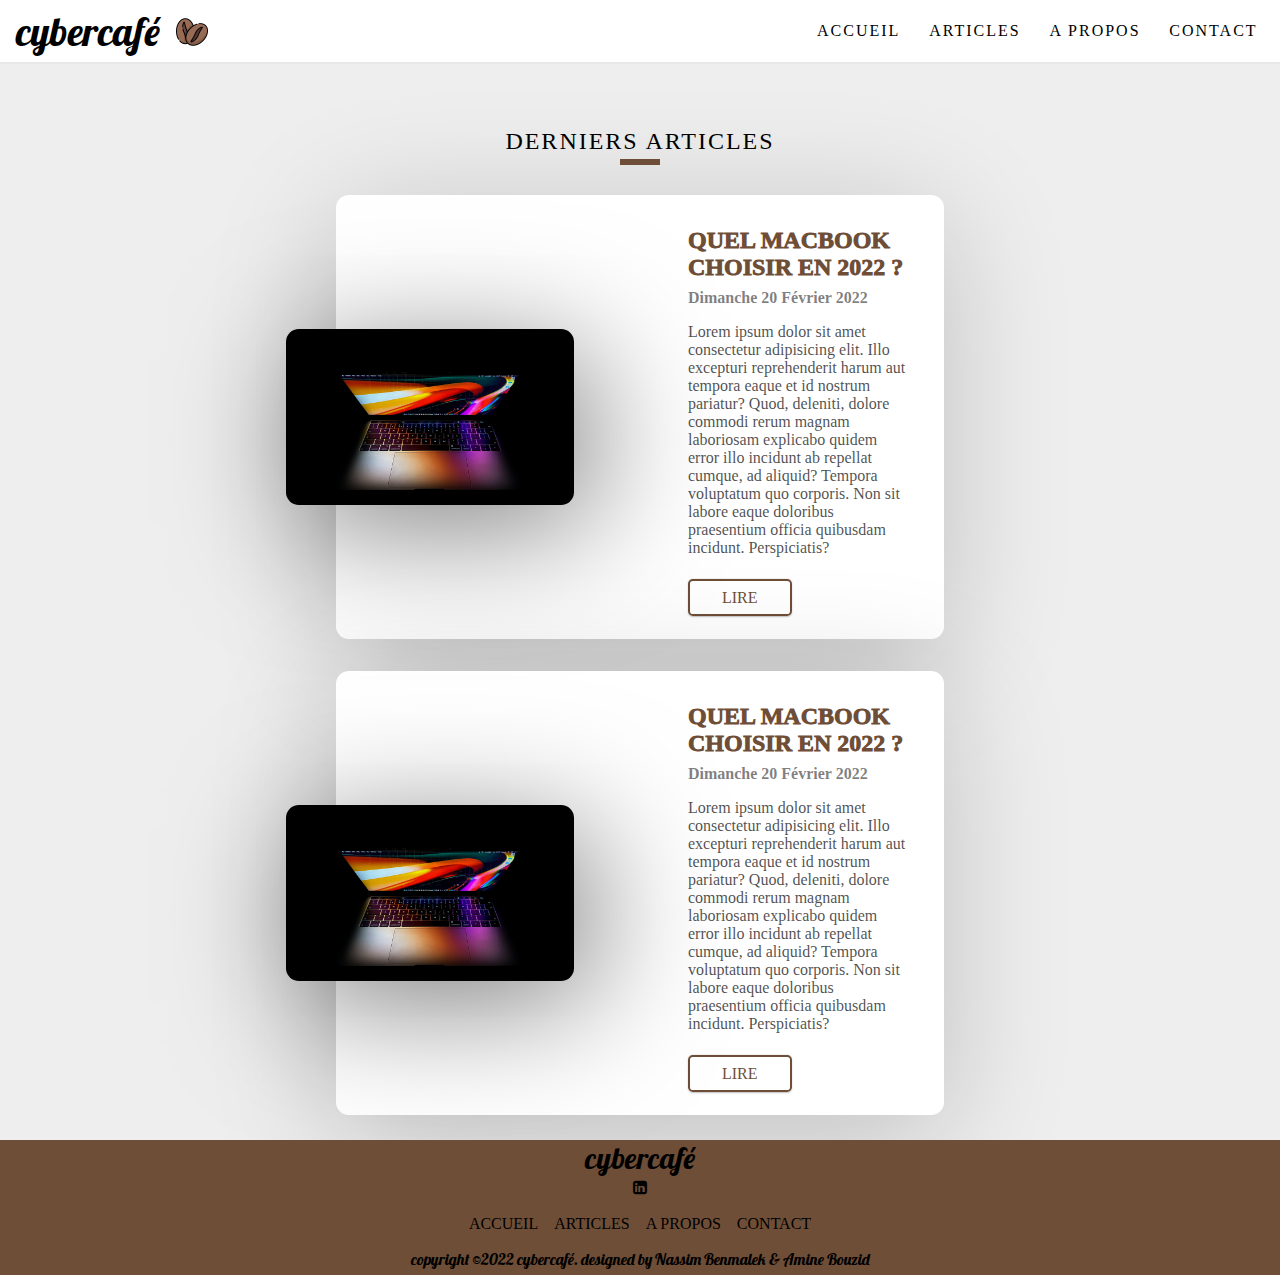
<file: html/index.html>
<!DOCTYPE html>
<html lang="en">
  <head>
    <meta charset="UTF-8" />
    <meta http-equiv="X-UA-Compatible" content="IE=edge" />
    <meta name="viewport" content="width=device-width, initial-scale=1.0" />
    <title>Cyber café</title>
    <link rel="stylesheet" href="http://stackpath.bootstrapcdn.com/font-awesome/4.7.0/css/font-awesome.min.css">
    <link rel="stylesheet" type="text/css" href="/css/header.css" />
    <link rel="stylesheet" type="text/css" href="/css/latests.css" />
    <link rel="stylesheet" type="text/css" href="/css/post_card.css" />
    <link rel="stylesheet" type="text/css" href="/css/footer.css" />
    
  <body>
    <header>
      <a href="#" class="logo"
        >cybercafé
        <div class="icon">
          <img src="/images/coffee-beans (1).png" alt="">
        </div>
      </a>
      <div class="menuToggle"></div>
      <ul class="navigation">
        <li id="1"><a href="/html/index.html">Accueil</a></li>
        <li id="2"><a href="/html/articles.html">Articles</a></li>
        <li id="3"><a href="/html/apropos.html">A propos</a></li>
        <li id="4"><a href="/html/contact.html">Contact</a></li>
      </ul>
    </header>

    <!-- les articles récents -->
    <section class="latests" id="latests">

      <div class="latests__title">
        <h2>Derniers articles</h2>
      </div>
      
      <div class="post">
        <div class="post__img">
          <img src="/images/macbook.jpg" alt="" />
        </div>

        <div class="post__info">
          <h1 class="post__title">Quel Macbook choisir en 2022 ?</h1>
          <div class="post__date">
            <span>Dimanche 20 Février 2022</span>
          </div>
          <p class="post__text">
            Lorem ipsum dolor sit amet consectetur adipisicing elit. Illo
            excepturi reprehenderit harum aut tempora eaque et id nostrum
            pariatur? Quod, deleniti, dolore commodi rerum magnam laboriosam
            explicabo quidem error illo incidunt ab repellat cumque, ad aliquid?
            Tempora voluptatum quo corporis. Non sit labore eaque doloribus
            praesentium officia quibusdam incidunt. Perspiciatis?
          </p>
          <a href="#" class="post__link">Lire</a>
        </div>
      </div>

          </div> <div class="post">
            <div class="post__img">
              <img src="/images/macbook.jpg" alt="" />
            </div>
    
            <div class="post__info">
              <h1 class="post__title">Quel Macbook choisir en 2022 ?</h1>
              <div class="post__date">
                <span>Dimanche 20 Février 2022</span>
              </div>
              <p class="post__text">
                Lorem ipsum dolor sit amet consectetur adipisicing elit. Illo
                excepturi reprehenderit harum aut tempora eaque et id nostrum
                pariatur? Quod, deleniti, dolore commodi rerum magnam laboriosam
                explicabo quidem error illo incidunt ab repellat cumque, ad aliquid?
                Tempora voluptatum quo corporis. Non sit labore eaque doloribus
                praesentium officia quibusdam incidunt. Perspiciatis?
              </p>
              <a href="#" class="post__link">Lire</a>
            </div>
            </div>
    
    </section>

    <footer>
      <a href="#" class="logo__footer">cybercafé</a>
      <ul class="socials">
        <li><a href="" class="linkedin"><i class="fa fa-linkedin-square"></i></a></li>
      </ul>
      <ul class="footer__navigation">
        <li><a href="/html/index.html">Accueil</a></li>
        <li><a href="/html/articles.html">Articles</a></li>
        <li><a href="/html/apropos.html">A propos</a></li>
        <li><a href="html/contact.html">Contact</a></li>
      </ul>
      <div class="footer__bottom">
        <p class="copyright">copyright &copy;2022 cybercafé. designed by <span>Nassim Benmalek & Amine Bouzid</span></p>
      </div>
    </footer>

    

    <script>
      const menuToggle = document.querySelector(".menuToggle");
      const navgation = document.querySelector(".navigation");
      const body = document.querySelector("body");

      menuToggle.onclick = function () {
        menuToggle.classList.toggle("active");
        navgation.classList.toggle("active");
        body.classList.toggle("active");
      };

      window.addEventListener("resize", function () {
        const navgation = document.querySelector(".navigation");
        const body = document.querySelector("body");
        if (window.screen.width > 700) {
          menuToggle.classList.remove("active");
          navgation.classList.remove("active");
          body.classList.remove("active");
        }
      });

      window.addEventListener("scroll", function () {
        const header = document.querySelector("header");
        const menuToggle = document.querySelector(".menuToggle");
        const logo = document.querySelector(".logo");
        const icon = document.querySelector(".icon");
        header.classList.toggle("sticky", window.scrollY > 0);
        logo.classList.toggle("sticky", window.scrollY > 0);
        menuToggle.classList.toggle("sticky", window.scrollY > 0);
        icon.classList.toggle("sticky", window.scrollY > 0);
      });
    </script>
  </body>
</html>
</file>
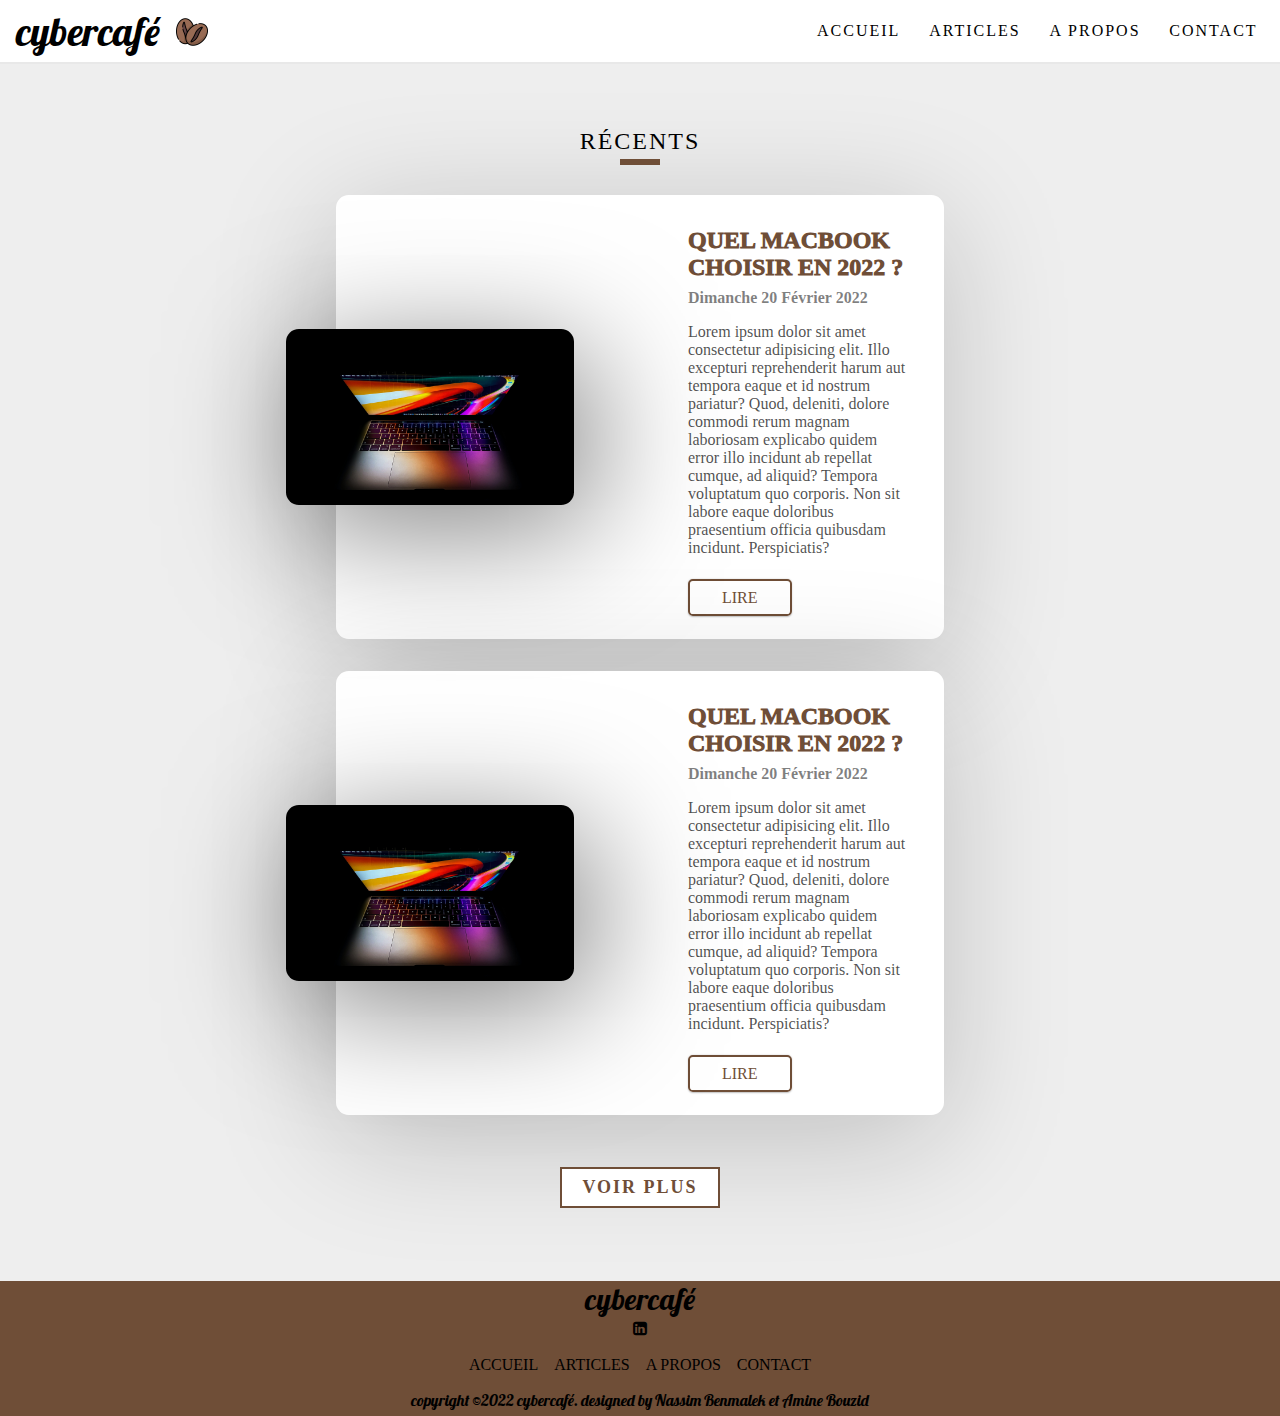
<file: html/articles.html>
<!DOCTYPE html>
<html lang="en">
  <head>
    <meta charset="UTF-8" />
    <meta http-equiv="X-UA-Compatible" content="IE=edge" />
    <meta name="viewport" content="width=device-width, initial-scale=1.0" />
    <title>cybercafé</title>
    <link rel="stylesheet" href="http://stackpath.bootstrapcdn.com/font-awesome/4.7.0/css/font-awesome.min.css">
    <link rel="stylesheet" type="text/css" href="/css/header.css" />
    <link rel="stylesheet" type="text/css" href="/css/post_card.css" />
    <link rel="stylesheet" type="text/css" href="/css/footer.css" />
    <link rel="stylesheet" type="text/css" href="/css/articles.css" />
    <link rel="stylesheet" type="text/css" href="/css/latests.css" />
  <body>
    <header>
      <a href="#" class="logo"
        >cybercafé
        <div class="icon">
          <img src="/images/coffee-beans (1).png" alt="">
        </div>
      </a>
      <div class="menuToggle"></div>
      <ul class="navigation">
        <li id="1"><a href="/html/index.html">Accueil</a></li>
        <li id="2"><a href="/html/articles.html">Articles</a></li>
        <li id="3"><a href="/html/apropos.html">A propos</a></li>
        <li id="4"><a href="/html/contact.html">Contact</a></li>
      </ul>
    </header>

    <!-- les articles  -->
    <section class="latests" id="latests">

      <div class="latests__title">
        <h2>Récents</h2>
      </div>
      
      <div class="post">
        <div class="post__img">
          <img src="/images/macbook.jpg" alt="" />
        </div>

        <div class="post__info">
          <h1 class="post__title">Quel Macbook choisir en 2022 ?</h1>
          <div class="post__date">
            <span>Dimanche 20 Février 2022</span>
          </div>
          <p class="post__text">
            Lorem ipsum dolor sit amet consectetur adipisicing elit. Illo
            excepturi reprehenderit harum aut tempora eaque et id nostrum
            pariatur? Quod, deleniti, dolore commodi rerum magnam laboriosam
            explicabo quidem error illo incidunt ab repellat cumque, ad aliquid?
            Tempora voluptatum quo corporis. Non sit labore eaque doloribus
            praesentium officia quibusdam incidunt. Perspiciatis?
          </p>
          <a href="#" class="post__link">Lire</a>
        </div>
      </div>

          </div> <div class="post">
            <div class="post__img">
              <img src="/images/macbook.jpg" alt="" />
            </div>
    
            <div class="post__info">
              <h1 class="post__title">Quel Macbook choisir en 2022 ?</h1>
              <div class="post__date">
                <span>Dimanche 20 Février 2022</span>
              </div>
              <p class="post__text">
                Lorem ipsum dolor sit amet consectetur adipisicing elit. Illo
                excepturi reprehenderit harum aut tempora eaque et id nostrum
                pariatur? Quod, deleniti, dolore commodi rerum magnam laboriosam
                explicabo quidem error illo incidunt ab repellat cumque, ad aliquid?
                Tempora voluptatum quo corporis. Non sit labore eaque doloribus
                praesentium officia quibusdam incidunt. Perspiciatis?
              </p>
              <a href="#" class="post__link">Lire</a>
            </div>
            </div>
            <a href="#" class="load_more">Voir plus</a>
    </section>

    <footer>
      <a href="#" class="logo__footer">cybercafé</a>
      <ul class="socials">
        <li><a href="" class="linkedin"><i class="fa fa-linkedin-square"></i></a></li>
      </ul>
      <ul class="footer__navigation">
        <li><a href="/html/index.html">Accueil</a></li>
        <li><a href="/html/articles.html">Articles</a></li>
        <li><a href="/html/apropos.html">A propos</a></li>
        <li><a href="/html/contact.html">Contact</a></li>
      </ul>
      <div class="footer__bottom">
        <p class="copyright">copyright &copy;2022 cybercafé. designed by <span>Nassim Benmalek et Amine Bouzid</span></p>
      </div>
    </footer>

    

    <script>


      const menuToggle = document.querySelector(".menuToggle");
      const navgation = document.querySelector(".navigation");
      const body = document.querySelector("body");

      menuToggle.onclick = function () {
        menuToggle.classList.toggle("active");
        navgation.classList.toggle("active");
        body.classList.toggle("active");
      };

      window.addEventListener("resize", function () {
        const navgation = document.querySelector(".navigation");
        const body = document.querySelector("body");
        if (window.screen.width > 700) {
          menuToggle.classList.remove("active");
          navgation.classList.remove("active");
          body.classList.remove("active");
        }
      });

      window.addEventListener("scroll", function () {
        const header = document.querySelector("header");
        const menuToggle = document.querySelector(".menuToggle");
        const logo = document.querySelector(".logo");
        const icon = document.querySelector(".icon");
        header.classList.toggle("sticky", window.scrollY > 0);
        logo.classList.toggle("sticky", window.scrollY > 0);
        menuToggle.classList.toggle("sticky", window.scrollY > 0);
        icon.classList.toggle("sticky", window.scrollY > 0);
      });
    </script>
  </body>
</html>
</file>
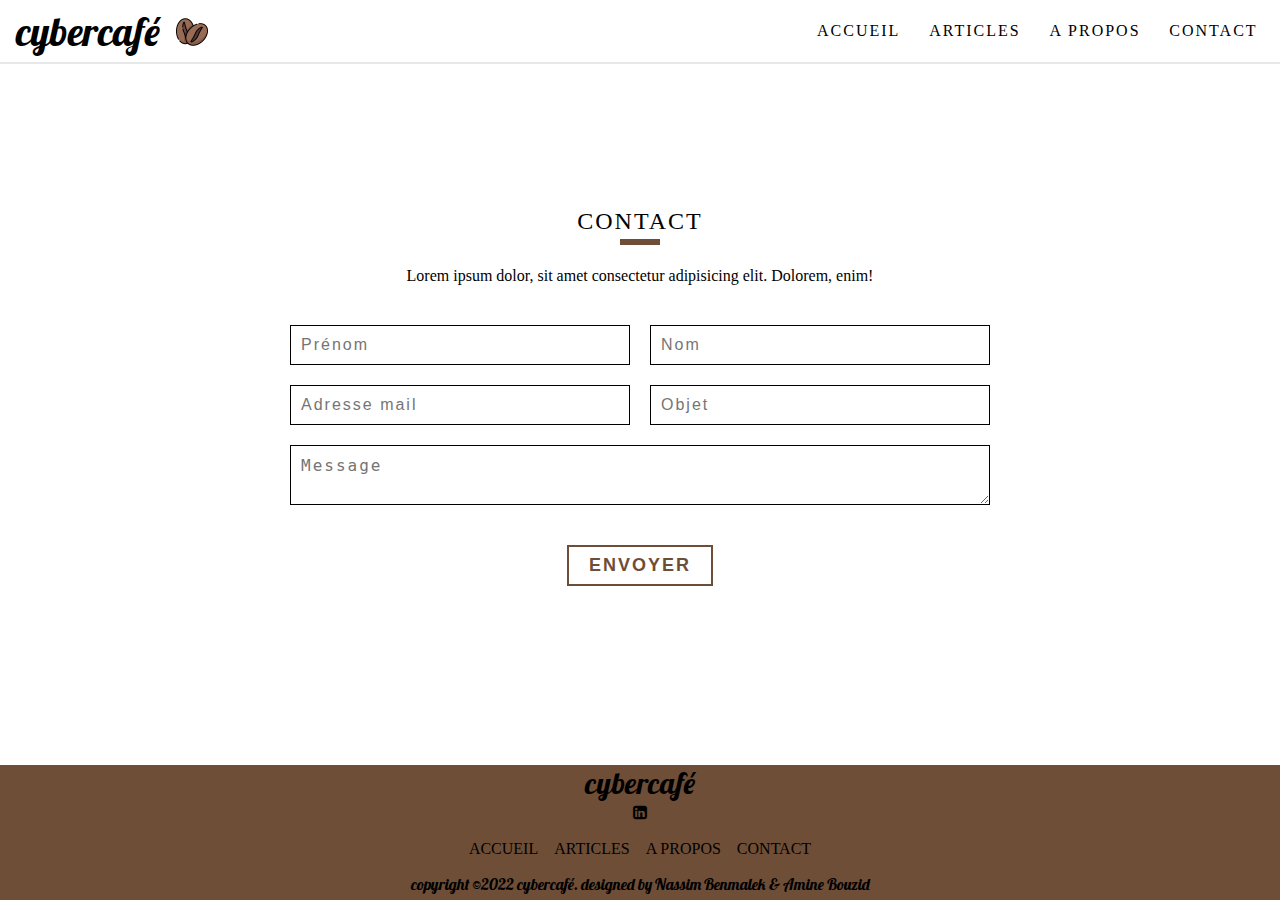
<file: html/contact.html>
<!DOCTYPE html>
<html lang="en">
  <head>
    <meta charset="UTF-8" />
    <meta http-equiv="X-UA-Compatible" content="IE=edge" />
    <meta name="viewport" content="width=device-width, initial-scale=1.0" />
    <title>Blog</title>
    <link rel="stylesheet" href="http://stackpath.bootstrapcdn.com/font-awesome/4.7.0/css/font-awesome.min.css">
    <link rel="stylesheet" type="text/css" href="/css/header.css" />
    <link rel="stylesheet" type="text/css" href="/css/footer.css" />
    <link rel="stylesheet" type="text/css" href="/css/contact.css" />
    <link rel="stylesheet" type="text/css" href="/css/post_card.css" />
  </head>
  
  <body>
    <header>
      <a href="#" class="logo"
        >cybercafé
        <div class="icon">
          <img src="/images/coffee-beans (1).png" alt="">
        </div>
      </a>
      <div class="menuToggle"></div>
      <ul class="navigation">
        <li id="1"><a href="/html/index.html">Accueil</a></li>
        <li id="2"><a href="/html/articles.html">Articles</a></li>
        <li id="3"><a href="/html/apropos.html">A propos</a></li>
        <li id="4"><a href="/html/contact.html">Contact</a></li>
      </ul>
    </header>

        <!-- Contact -->
    <section class="contact" id="contact">

      <div class="contact__title">
            <h2>Contact</h2>   
      </div>

      <p>Lorem ipsum dolor, sit amet consectetur adipisicing elit. Dolorem, enim!</p>
      
      <div class="formulaire">
          <div class="row">
            <input type="text" name="" placeholder="Prénom">
            <input type="text" name="" placeholder="Nom">
          </div>
          <div class="row">
            <input type="text" name="" placeholder="Adresse mail">
            <input type="text" name="" placeholder="Objet">
          </div>
          <div class="row2">
            <textarea placeholder="Message"></textarea>

          </div>
          <div class="row2">
            <input type="submit" name="" value="Envoyer" class="btn">
          </div>
      </div>
         
    </section>

    <footer>
      <a href="#" class="logo__footer">cybercafé</a>
      <ul class="socials">
        <li><a href="" class="linkedin"><i class="fa fa-linkedin-square"></i></a></li>
      </ul>
      <ul class="footer__navigation">
        <li><a href="/html/index.html">Accueil</a></li>
        <li><a href="/html/articles.html">Articles</a></li>
        <li><a href="/html/apropos.html">A propos</a></li>
        <li><a href="/html/contact.html">Contact</a></li>
      </ul>
      <div class="footer__bottom">
        <p class="copyright">copyright &copy;2022 cybercafé. designed by <span>Nassim Benmalek & Amine Bouzid</span></p>
      </div>
    </footer>


    <script>
      const menuToggle = document.querySelector(".menuToggle");
      const navgation = document.querySelector(".navigation");
      const body = document.querySelector("body");

      menuToggle.onclick = function () {
        menuToggle.classList.toggle("active");
        navgation.classList.toggle("active");
        body.classList.toggle("active");
      };

      window.addEventListener("resize", function () {
        const navgation = document.querySelector(".navigation");
        const body = document.querySelector("body");
        if (window.screen.width > 700) {
          menuToggle.classList.remove("active");
          navgation.classList.remove("active");
          body.classList.remove("active");
        }
      });

      window.addEventListener("scroll", function () {
        const header = document.querySelector("header");
        const menuToggle = document.querySelector(".menuToggle");
        header.classList.toggle("sticky", window.scrollY > 0);
        menuToggle.classList.toggle("sticky", window.scrollY > 0);
      });
    </script>
  </body>
</html>
</file>
<file: css/header.css>
@import url('https://fonts.googleapis.com/css2?family=Lobster&display=swap');
@import url('https://fonts.googleapis.com/css2?family=Bangers&family=Lobster&display=swap');

* {
  margin: 0;
  padding: 0;
  box-sizing: border-box;

}

body {
  background-color: #fffffff0;
  position: relative;
  min-height: 100vh;
}

header {
  position: fixed;
  top: 0;
  left: 0;
  width: 100%;
  height: 64px;
  background-color: white;
  display: flex;
  justify-content: space-between;
  align-items: center;
  border-bottom: 2px solid rgba(0, 0, 0, 0.09);
  transition: 0.5s;
  z-index: 10;
}

header.sticky {
  height: 30px;
  transition: 0.5s;
}
.menuToggle.sticky {
  width: 20px;
  height: 20px;
  background-size: 20px;
  transition: 0.5s;
}
.icon {
  margin-top: .3rem;
  margin-left: 0.5rem;
  position: relative;
  display: inline-block;
}
.icon img {
  width: 32px;
  height: 32px;
  margin-left: 0.5rem;
  position: relative;
  display: inline-block;
  transition: 0.5s;
}

header .logo {
  display: flex;
  flex-direction: row;
  align-items: center;
  justify-content: space-between;
  margin-left: 1rem;
  color: black;
  text-decoration: none;
  font-weight: 700px;
  font-size: 40px;
  font-family: 'Lobster';
  z-index: 10;
  transition: 0.5s;
}

.icon.sticky img {
  width: 18px;
  height: 18px;
  transition: 0.5s;
  margin-left: 0.1rem;
}

header .logo.sticky {
  font-size: 22px;
  transition: 0.5s;
}

header .logo span {
  font-weight: 700px;
}

.navigation {
  position: relative;
  display: flex;
  justify-content: center;
  align-items: center;
  visibility: visible;
}

.navigation li {
  position: relative;
  list-style: none;
  margin-right: 1rem;
  padding: 0.4rem;
}

.navigation a {
  text-decoration: none;
  color: black;
  font-weight: 500px;
  text-transform: uppercase;
  letter-spacing: 2px;
}

.navigation li.active {
  border-bottom: 2px solid #6f4e37;
}

.navigation li:hover {
  border-bottom: 2px solid #6f4e37;
}

.menuToggle {
  position: fixed;
  right: 0;
  margin-right: 1rem;
  width: 30px;
  height: 30px;
  background: url(../images/bars.png);
  background-size: 30px;
  background-repeat: no-repeat;
  background-position: center;
  cursor: pointer;
  visibility: hidden;
  transition: 0.5s;
  z-index: 10;
}
.menuToggle.active {
  background: url(../images/menu-close.png);
  background-size: 28px;
  background-repeat: no-repeat;
  background-position: center;
  cursor: pointer;
}

@media screen and (max-width: 700px) {
  .menuToggle {
    visibility: visible;
  }
  .navigation {
    visibility: hidden;
  }
  .navigation.active {
    position: fixed;
    top: 0;
    left: 0;
    width: 100%;
    height: 100vh;
    background: white;
    display: flex;
    justify-content: center;
    align-items: center;
    flex-direction: column;
    visibility: visible;
    z-index: 9;
  }

  .navigation.active li {
    border-bottom: none;
  }

  body.active {
    overflow: hidden;
  }
}
</file>
<file: css/latests.css>
.latests__title {
  width: 100%;
  display: flex;
  justify-content: center;
  align-items: center;
  flex-direction: column;
  margin-bottom: 2.5rem;
}


.latests__title h2 {
  position: relative;
  font-weight: 500;
  letter-spacing: 2px;
  font-size: 1.5em;
  text-transform: uppercase;
  color: black;
}
.latests__title h2:before {
  content: "";
  position: absolute;
  bottom: -10px;
  left: 50%;
  transform: translateX(-50%);
  width: 40px;
  height: 6px;
  background: #6f4e37;
}

.latests {
  width: 100%;
  padding-bottom: 8rem;
  padding-top: 8rem;
  padding-left: 1rem;
  padding-right: 1rem;
  display: flex;
  flex-direction: column;
  align-items: center;
  background-color: #eee;
  justify-content: center;
}
</file>
<file: css/post_card.css>
*,
*::after,
*::before {
  margin: 0;
  padding: 0;
  box-sizing: border-box;
}

.post {
  background-color: white;
  flex-direction: row;
  justify-content: center;
  box-shadow: 0 1.4rem 8rem rgba(0, 0, 0, 0.2);
  display: flex;
  align-items: center;
  border-radius: 0.8rem;
  margin-bottom: 2rem;
  margin-right: 20rem;
  margin-left: 20rem;
}

.post__img {
  flex: 1;
  padding: 2rem 2rem 2rem 0rem;
}

.post__img img {
  max-width: 18rem;
  min-width: 18rem;
  max-height: 11rem;
  object-fit: cover;
  display: block;
  border-radius: 0.8rem;
  transform: translateX(-50px);
  box-shadow: 1rem 1.4rem 8rem rgba(0, 0, 0, 0.5);
}

.post__info {
  flex: 2;
  padding: 2rem;
}

.post__date span {
  display: block;
  color: rgba(0, 0, 0, 0.5);
  font-size: 1rem;
  font-weight: 600;
  margin-bottom: 1rem;
}

.post__title {
  font-size: 1.5rem;
  font-weight: 1000;
  margin-bottom: .5rem;
  margin-top: 0rem;
  text-transform: uppercase;
  color: #6f4e37;
}

.post__text {
  margin-bottom: 2rem;
  font-size: 1rem;
  color: rgba(0, 0, 0, 0.7);
}
.post__link {
  cursor: pointer;
  font-style: normal;
  border-radius: 0.3rem;
  padding: 0.5rem 2rem;
  text-transform: uppercase;
  text-decoration: none;
  background-color: #fff;
  border: 2px solid #6f4e37;
  color: #6f4e37 !important;
  box-shadow: 0 0.05em 0.1em rgba(0, 0, 0, 0.25);
}
.post__link:hover {
  transition: 0.5s;
  background-color: #6f4e37 !important;
  border: 1px solid #6f4e37;
  color: #fff !important;
}

@media only screen and (max-width: 800px) {
  .post {
    background-color: white;
    flex-direction: column;
    justify-content: center;
    box-shadow: 0 1.4rem 8rem rgba(0, 0, 0, 0.2);
    display: flex;
    align-items: center;
    border-radius: 0.8rem;
    padding-bottom: 2rem;
    margin-right: 1rem;
    margin-left: 1rem;
  }

  .post__img {
    flex: 1;
    padding: 0rem 1rem 0rem 1rem;
  }

  .post__img img {
    width: 90%;
    height: 90%;
    object-fit: cover;
    display: block;
    border-radius: 0.8rem;
    transform: translateY(-20px);
    box-shadow: 1rem 1.4rem 8rem rgba(0, 0, 0, 0.5);
  }

  .post__info {
    flex: 2;
    padding: 0rem 1rem 0rem 1rem;
  }
}

@media only screen and (max-width: 1000px) {
  .post {
    background-color: white;
    flex-direction: column;
    justify-content: center;
    box-shadow: 0 1.4rem 8rem rgba(0, 0, 0, 0.2);
    display: flex;
    align-items: center;
    border-radius: 0.8rem;
    padding-bottom: 2rem;
    margin-right: 1rem;
    margin-left: 1rem;
  }

  .post__img {
    flex: 1;
    padding: 0rem 1rem 0rem 1rem;
  }

  .post__img img {
    width: 90%;
    height: 90%;
    object-fit: cover;
    display: block;
    border-radius: 0.8rem;
    transform: translateY(-20px);
    box-shadow: 1rem 1.4rem 8rem rgba(0, 0, 0, 0.5);
  }

  .post__info {
    flex: 2;
    padding: 0rem 1rem 0rem 1rem;
  }
}

@media only screen and (max-width: 400px) {
  .post {
    background-color: white;
    width: 100%;
    flex-direction: column;
    justify-content: center;
    box-shadow: 0 1.4rem 8rem rgba(0, 0, 0, 0.2);
    display: flex;
    align-items: center;
    border-radius: 0.8rem;
    padding-bottom: 2rem;
  }

  .post__img {
    flex: 1;
    min-width: 20rem;
    max-width: 20rem;
    padding-left: 0rem;
  }

  .post__img img {
    min-width: 20rem;
    max-width: 20rem;
    object-fit: cover;
    display: block;
    border-radius: 0.8rem;
    transform: translateY(-20px);
    box-shadow: 1rem 1.4rem 8rem rgba(0, 0, 0, 0.5);
  }

  .post__info {
    flex: 2;
    padding: 0rem 1rem 0rem 1rem;
  }
}

@media only screen and (max-width: 500px) {
  .post {
    background-color: white;
    width: 100%;
    flex-direction: column;
    justify-content: center;
    box-shadow: 0 1.4rem 8rem rgba(0, 0, 0, 0.2);
    display: flex;
    align-items: center;
    border-radius: 0.8rem;
    padding-bottom: 2rem;
  }

  .post__img {
    flex: 1;
    min-width: 20rem;
    max-width: 20rem;
    padding-left: 0rem;
  }

  .post__img img {
    min-width: 20rem;
    max-width: 20rem;
    object-fit: cover;
    display: block;
    border-radius: 0.8rem;
    transform: translateY(-20px);
    box-shadow: 1rem 1.4rem 8rem rgba(0, 0, 0, 0.5);
  }

  .post__info {
    flex: 2;
    padding: 0rem 1rem 0rem 1rem;
  }
}
</file>
<file: css/footer.css>
@import url("https://fonts.googleapis.com/css2?family=Lobster&display=swap");

.socials img {
  min-width: 35px;
  max-width: 35px;
}

.logo__footer {
  font-size: 30px;
}

footer {
  background: #6f4e37;
  height: 15vh;
  width: 100%;
  font-family: "Lobster";
  color: black;
  display: flex;
  justify-content: center;
  align-items: center;
  flex-direction: column;
  padding-bottom: 0.5rem;
  position: absolute;
  bottom: 0;
}

.footer__navigation {
  list-style: none;
  display: flex;
  align-items: center;
  justify-content: center;
  margin-bottom: 1rem;
  margin-top: 1rem;
  margin-left: 1rem;
}

.footer__navigation li {
  margin-right: 1rem;
}

.footer__navigation a {
  text-transform: uppercase;
  font-family: none;
}

.footer__navigation a:hover {
  color: white;
}

footer a {
  color: black;
  text-decoration: none;
}

.socials {
  list-style: none;
}
</file>
<file: css/articles.css>
.load_more {
  
    position: relative;
    display: inline-block;
    padding: 8px 20px;
    margin-top: 20px;
    margin-bottom: 5rem;
    border: 2px solid #6f4e37;
    color: #6f4e37;
    background-color: white;
    text-decoration: none;
    font-size: 18px;
    font-weight: 600;
    letter-spacing: 2px;
    text-transform: uppercase;
    transition: 0.25s;
  }
  
  .load_more:hover {
  
    color: white;
    background: #6f4e37;
  
  }
</file>
<file: css/contact.css>
.contact {
    display: flex;
    padding-top: 10rem;
    display: flex;
    width: 100%;
    justify-content: center;
    align-items: center;
    flex-direction: column;
  }

  .contact__title {
    width: 100%;
    display: flex;
    justify-content: center;
    align-items: center;
    flex-direction: column;
    margin-top: 3rem;
    margin-bottom: 2rem;
  }
  .contact__title h2 {
    position: relative;
    font-weight: 500;
    letter-spacing: 2px;
    font-size: 1.5em;
    text-transform: uppercase;
    color: black;
  }
  .contact__title h2:before {
    content: "";
    position: absolute;
    bottom: -10px;
    left: 50%;
    transform: translateX(-50%);
    width: 40px;
    height: 6px;
    background: #6f4e37;
  }
  
  .contact .formulaire {
    position: relative;
    width: 100%;
    max-width: 700px;
    margin-top: 20px;
  }
  .contact .formulaire .row {
    width: 100%;
    display: grid;
    grid-template-columns: repeat(2, 1fr);
    grid-gap: 20px;
    margin-top: 20px;
  }
  .contact .formulaire .row2 {
    width: 100%;
    display: flex;
    justify-content: center;
    align-items: center;
    margin-top: 20px;
  }
  
  .contact .formulaire .row input,
  .contact .formulaire .row2 textarea {
    width: 100%;
    padding: 10px;
    border: 1px solid black;
    outline: none;
    background: white;
    color: black;
    font-size: 16px;
    font-weight: 500;
    letter-spacing: 2px;
  }
  
  
  .btn {
  
    position: relative;
    display: inline-block;
    padding: 8px 20px;
    margin-top: 20px;
    border: 2px solid #6f4e37;
    color: #6f4e37;
    background-color: white;
    text-decoration: none;
    font-size: 18px;
    font-weight: 600;
    letter-spacing: 2px;
    text-transform: uppercase;
    transition: 0.25s;
  }
  
  .btn:hover {
  
    color: white;
    background: #6f4e37;
  
  }
</file>
